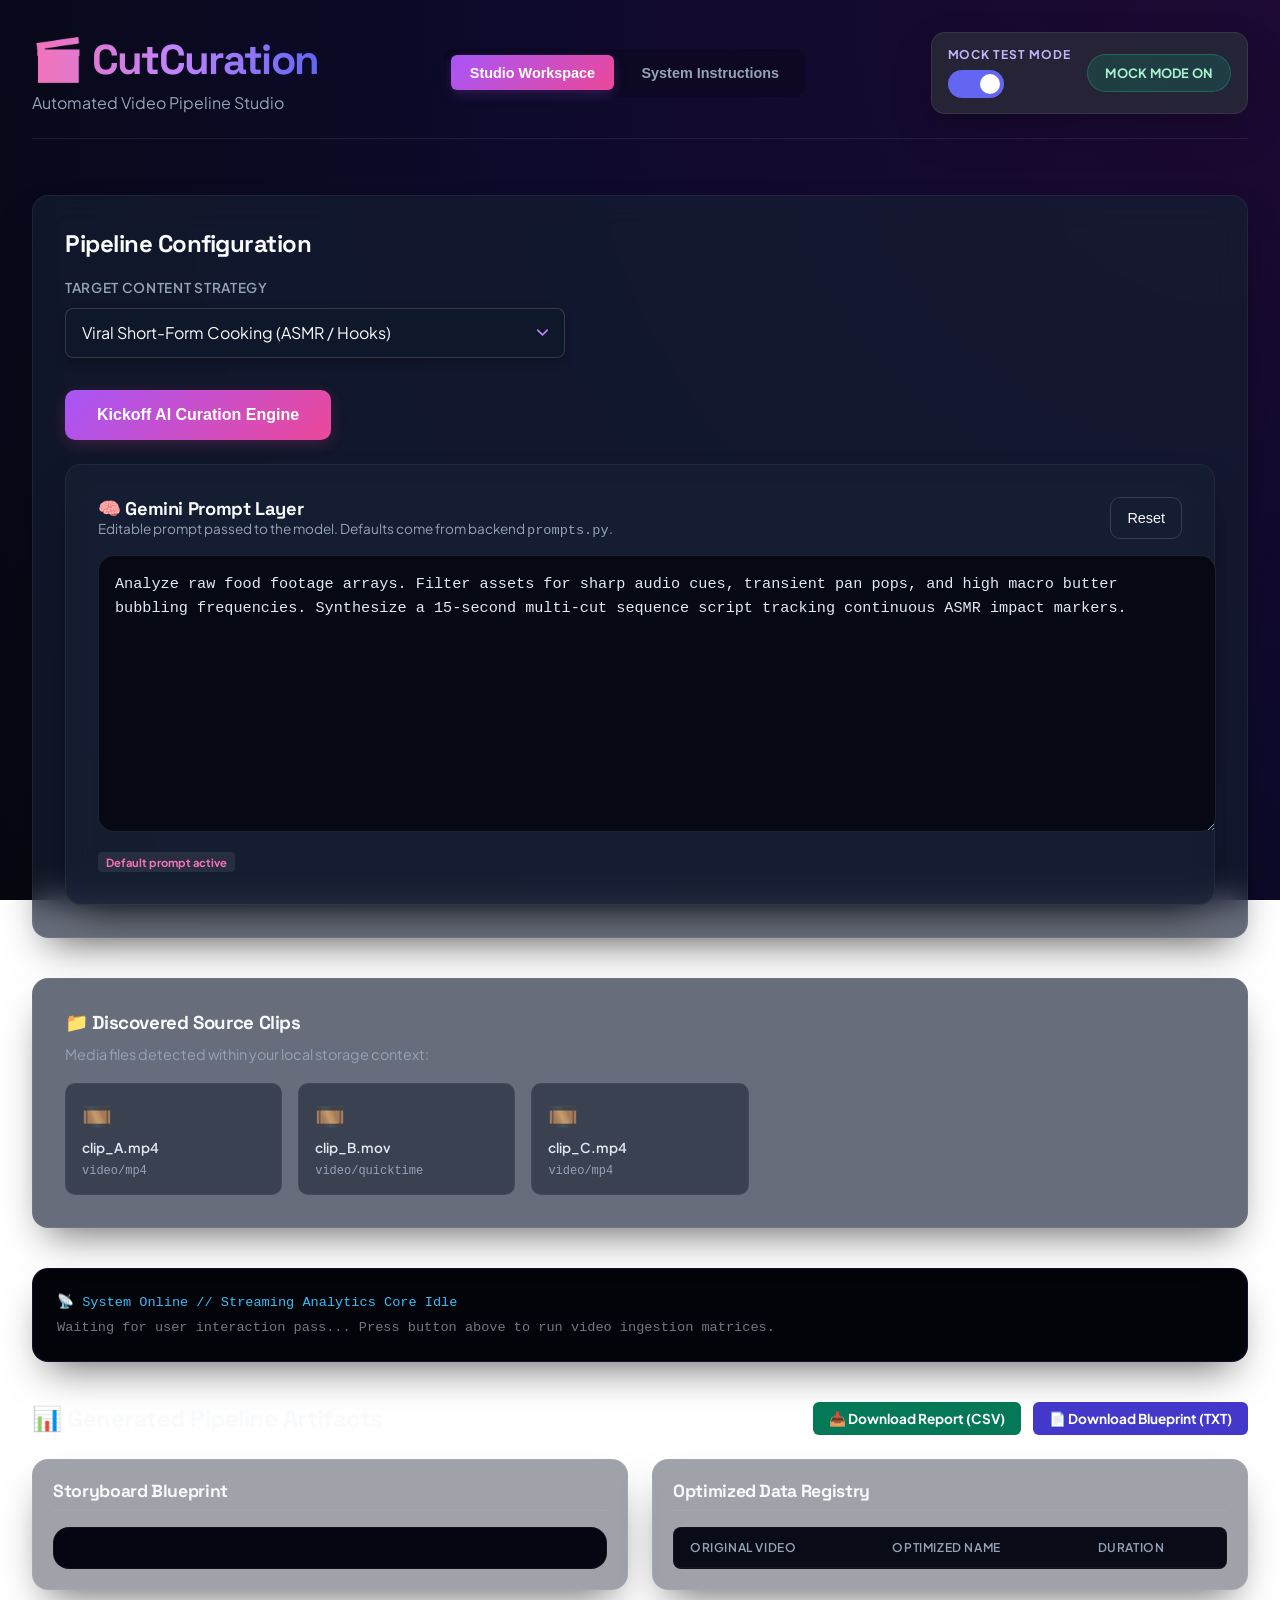
<file: Frontend/index.html>
<!DOCTYPE html>
<html lang="en">
<head>
    <meta charset="UTF-8">
    <meta name="viewport" content="width=device-width, initial-scale=1.0">
    <title>CutCuration Dashboard</title>
    <link rel="stylesheet" href="css/styles.css">
    <link rel="preconnect" href="https://fonts.googleapis.com">
    <link rel="preconnect" href="https://fonts.gstatic.com" crossorigin>
    <link href="https://fonts.googleapis.com/css2?family=Plus+Jakarta+Sans:wght@400;500;600;700;800&family=Space+Grotesk:wght@500;700&display=swap" rel="stylesheet">
</head>
<body>
    <div class="container">
        
        <header class="app-header">
            <div class="brand-group">
                <h1 class="brand-title">🎬 CutCuration</h1>
                <p class="brand-subtitle">Automated Video Pipeline Studio</p>
            </div>
            
            <nav class="app-tabs">
                <button class="tab-link active" data-tab="studio">Studio Workspace</button>
                <button class="tab-link" data-tab="instructions">System Instructions</button>
            </nav>

            <div class="mock-mode-panel">
                <div>
                    <p class="mock-mode-group-title">Mock Test Mode</p>
                    <div class="toggle-control">
                        <input type="checkbox" id="mockModeToggle" checked>
                        <label for="mockModeToggle" class="toggle-slider"></label>
                    </div>
                </div>
                <span id="mockModeBadge" class="mock-mode-badge mock-mode-on">Mock mode ON</span>
            </div>
        </header>

        <div id="studioTab" class="tab-content active-content">
            <div class="dashboard-grid">
                
                <main class="workspace-panel">
                    <section class="controls-card">
                        <h2>Pipeline Configuration</h2>
                        <div class="form-group">
                            <label for="sessionMode">Target Content Strategy</label>
                            <select id="sessionMode">
                                <option value="short_form_cooking">Viral Short-Form Cooking (ASMR / Hooks)</option>
                                <option value="long_form_vlog">Long-Form Travel Vlog (Boston Diaries / Pillars)</option>
                            </select>
                        </div>
                        <button id="processBtn" class="pulse-button">Kickoff AI Curation Engine</button>

                        <div class="prompt-config-card card">
                            <div class="prompt-card-header">
                                <div>
                                    <h3>🧠 Gemini Prompt Layer</h3>
                                    <p class="sidebar-description">Editable prompt passed to the model. Defaults come from backend <code>prompts.py</code>.</p>
                                </div>
                                <button id="resetPromptBtn" class="reset-button" type="button">Reset</button>
                            </div>
                            <textarea id="promptEditor" class="prompt-textarea" rows="10" aria-label="Gemini prompt editor"></textarea>
                            <div class="prompt-footer">
                                <span id="promptStatusBadge" class="badge">Default prompt active</span>
                            </div>
                        </div>
                    </section>

                    <section class="card Discovery-card">
                        <h3>📁 Discovered Source Clips</h3>
                        <p class="section-desc">Media files detected within your local storage context:</p>
                        <div id="videoStagingArea" class="video-grid-preview">
                            </div>
                    </section>

                    <section class="status-container" id="statusContainer">
                        <div class="log-line info-log">📡 System Online // Streaming Analytics Core Idle</div>
                        <div class="log-line progress-log" style="opacity: 0.5;">Waiting for user interaction pass... Press button above to run video ingestion matrices.</div>
                    </section>

                    <section class="results-layout hidden" id="resultsLayout">
                        <div class="results-actions-header">
                            <h2>📊 Generated Pipeline Artifacts</h2>
                            <div class="download-actions">
                                <a id="downloadCsvBtn" class="download-btn csv" download="report.csv">📥 Download Report (CSV)</a>
                                <a id="downloadTxtBtn" class="download-btn txt" download="summary.txt">📄 Download Blueprint (TXT)</a>
                            </div>
                        </div>

                        <div class="output-split-deck">
                            <div class="card output-sub-card">
                                <h3>Storyboard Blueprint</h3>
                                <div id="blueprintContainer" class="markdown-preview"></div>
                            </div>

                            <div class="card output-sub-card">
                                <h3>Optimized Data Registry</h3>
                                <div class="table-responsive">
                                    <table id="csvPreviewTable">
                                        <thead>
                                            <tr>
                                                <th>Original Video</th>
                                                <th>Optimized Name</th>
                                                <th>Duration</th>
                                            </tr>
                                        </thead>
                                        <tbody>
                                            </tbody>
                                    </table>
                                </div>
                            </div>
                        </div>
                    </section>
                </main>
            </div>
        </div>

        <div id="instructionsTab" class="tab-content">
            <section class="card instructions-view animate-fade-in">
                <h2>Documentation & Core Architecture</h2>
                <p>Welcome to the CutCuration pipeline layout. This studio optimizes multi-asset video raw inputs through background processing systems down to structured generative model payloads.</p>
                
                <div class="doc-grid">
                    <div class="doc-box">
                        <h4>Preprocessing Node</h4>
                        <p>Videos dropped inside <code>RawVideos/</code> are processed using FFmpeg. To protect background task limits, files are down-scaled to 480p proxy targets at 1 FPS.</p>
                    </div>
                    <div class="doc-box">
                        <h4>Concurrency Throttling</h4>
                        <p>Active batch queues run safely underneath a semaphore token locking scheme (Cap: 2 concurrent tasks) to balance speed against rate limits.</p>
                    </div>
                </div>
            </section>
        </div>

    </div>

    <div id="mockConfirmOverlay" class="overlay hidden">
        <div class="overlay-panel">
            <h2>Real Tokens Enabled</h2>
            <p>Switching off mock mode will use real Gemini tokens for backend requests. Continue?</p>
            <div class="overlay-actions">
                <button id="confirmMockOffBtn" class="confirm-btn">OK</button>
                <button id="cancelMockOffBtn" class="cancel-btn">Cancel</button>
            </div>
        </div>
    </div>

    <script src="js/app.js"></script>
</body>
</html>
</file>
<file: Frontend/css/styles.css>
:root {
    --bg-gradient: radial-gradient(circle at top right, #1d0933, #0d0a2b, #060810);
    --card-dark: rgba(22, 32, 51, 0.65);
    --card-border: rgba(255, 255, 255, 0.06);
    --accent: linear-gradient(135deg, #a855f7, #ec4899);
    --text-main: #f8fafc;
    --text-muted: #94a3b8;
    --success: #10b981;
}

body {
    background: var(--bg-gradient);
    background-attachment: fixed;
    color: var(--text-main);
    font-family: 'Plus Jakarta Sans', system-ui, sans-serif;
    margin: 0;
    padding: 2rem;
    min-height: 100vh;
}

.container { max-width: 1340px; margin: 0 auto; }

/* --- Tab Header Layout Systems --- */
.app-header {
    display: flex;
    justify-content: space-between;
    align-items: center;
    flex-wrap: wrap;
    gap: 1.5rem;
    margin-bottom: 3.5rem;
    border-bottom: 1px solid rgba(255, 255, 255, 0.08);
    padding-bottom: 1.5rem;
}

.brand-title { 
    margin: 0; font-family: 'Space Grotesk', sans-serif; font-size: 2.6rem; font-weight: 800;
    background: linear-gradient(to right, #f472b6, #c084fc, #6366f1);
    -webkit-background-clip: text; -webkit-text-fill-color: transparent;
    letter-spacing: -0.04em;
}
.brand-subtitle { margin: 0.4rem 0 0 0; color: var(--text-muted); font-size: 1rem; }

.app-tabs { display: flex; gap: 0.5rem; background: rgba(0,0,0,0.2); padding: 0.4rem; border-radius: 10px; }
.tab-link {
    background: transparent; border: none; color: var(--text-muted); padding: 0.6rem 1.2rem;
    font-size: 0.9rem; font-weight: 600; border-radius: 6px; cursor: pointer; transition: all 0.2s;
}
.tab-link:hover { color: var(--text-main); background: rgba(255,255,255,0.04); }
.tab-link.active { color: white; background: var(--accent); box-shadow: 0 4px 12px rgba(168, 85, 247, 0.25); }

.mock-mode-panel {
    display: flex;
    align-items: center;
    gap: 1rem;
    padding: 0.9rem 1rem;
    border-radius: 14px;
    background: rgba(39, 39, 55, 0.9);
    border: 1px solid rgba(255, 255, 255, 0.08);
    box-shadow: 0 18px 40px rgba(0, 0, 0, 0.18);
}

.mock-mode-group-title {
    margin: 0 0 0.5rem 0;
    font-size: 0.75rem;
    color: #c4b5fd;
    text-transform: uppercase;
    letter-spacing: 0.08em;
    font-weight: 700;
}

.mock-mode-badge {
    display: inline-flex;
    align-items: center;
    justify-content: center;
    min-width: 110px;
    padding: 0.65rem 1rem;
    border-radius: 999px;
    font-size: 0.8rem;
    font-weight: 700;
    letter-spacing: 0.02em;
    text-transform: uppercase;
}

.mock-mode-on {
    background: rgba(16, 185, 129, 0.18);
    color: #a7f3d0;
    border: 1px solid rgba(16, 185, 129, 0.35);
}

.mock-mode-off {
    background: rgba(248, 113, 113, 0.18);
    color: #fecaca;
    border: 1px solid rgba(248, 113, 113, 0.35);
}

.tab-content { display: none; }
.tab-content.active-content { display: block; }

/* --- Structural Balanced Spaces --- */
.dashboard-grid { 
  display: flex;
  flex-direction: column;
  gap: 2.5rem; 
}
.workspace-panel { display: flex; flex-direction: column; gap: 2.5rem; } 

.card, .controls-card {
    background: var(--card-dark); backdrop-filter: blur(16px); -webkit-backdrop-filter: blur(16px);
    padding: 2rem; border-radius: 16px; border: 1px solid var(--card-border);
    box-shadow: 0 20px 40px -15px rgba(0, 0, 0, 0.6);
    width: 100%;         /* Forces the cards to fill the vertical layout channel */
    box-sizing: border-box;
}
h2, h3 { margin-top: 0; font-family: 'Space Grotesk', sans-serif; letter-spacing: -0.02em; }
.section-desc { font-size: 0.9rem; color: var(--text-muted); margin: -0.5rem 0 1.25rem 0; }

/* --- Target Selection Configuration Group --- */
.form-group {
    display: flex;
    flex-direction: column;
    gap: 0.75rem;
    margin-bottom: 2rem; /* Expanded gap spacer above your pink action button */
    align-items: flex-start;
}

label { 
    color: var(--text-muted); 
    font-size: 0.85rem; 
    font-weight: 600;
    text-transform: uppercase;
    letter-spacing: 0.05em;
}

select {
    background: #0f172a;
    border: 1px solid rgba(255, 255, 255, 0.15);
    color: var(--text-main);
    padding: 0.85rem 2.5rem 0.85rem 1rem; 
    border-radius: 8px;
    font-size: 1rem;
    font-family: inherit;
    outline: none;
    transition: all 0.2s ease;
    cursor: pointer;
    width: 100%;
    max-width: 500px; /* Kept block clean without ballooning out across layout widths */

    -webkit-appearance: none;
    -moz-appearance: none;
    appearance: none;

    background-image: url("data:image/svg+xml;utf8,<svg xmlns='http://www.w3.org/2000/svg' width='24' height='24' viewBox='0 0 24 24' fill='none' stroke='%23c084fc' stroke-width='2' stroke-linecap='round' stroke-linejoin='round'><polyline points='6 9 12 15 18 9'></polyline></svg>");
    background-repeat: no-repeat;
    background-position: right 0.75rem center;
    background-size: 1.2rem;
    box-shadow: 0 4px 10px rgba(0, 0, 0, 0.3);
}

select:focus {
    border-color: #a855f7;
    box-shadow: 0 0 0 3px rgba(168, 85, 247, 0.25);
}

select option {
    background-color: #0f172a;
    color: var(--text-main);
}

/* --- Interactive Micro-Animations --- */
.pulse-button {
    background: var(--accent); color: white; border: none; padding: 1rem 2rem;
    font-size: 1rem; font-weight: 700; border-radius: 10px; cursor: pointer;
    transition: all 0.3s cubic-bezier(0.16, 1, 0.3, 1);
    box-shadow: 0 4px 15px rgba(236, 72, 153, 0.2); display: inline-block;
}
.pulse-button:hover { transform: translateY(-2px); box-shadow: 0 8px 25px rgba(236, 72, 153, 0.4); }

.processing-active {
    animation: pipelinePulse 2s ease-in-out infinite alternate;
    pointer-events: none; opacity: 0.85;
}
@keyframes pipelinePulse {
    0% { background-position: 0% 50%; filter: hue-rotate(0deg); box-shadow: 0 4px 15px rgba(168, 85, 247, 0.4); }
    100% { background-position: 100% 50%; filter: hue-rotate(45deg); box-shadow: 0 8px 30px rgba(236, 72, 153, 0.7); }
}

/* --- Incoming Source Video Deck Box --- */
.video-grid-preview { display: grid; grid-template-columns: repeat(auto-fill, minmax(180px, 1fr)); gap: 1rem; }
.video-item-node {
    background: rgba(15, 23, 42, 0.5); border: 1px solid rgba(255, 255, 255, 0.05);
    padding: 1rem; border-radius: 10px; display: flex; flex-direction: column; gap: 0.5rem;
    position: relative; transition: border-color 0.2s;
}
.video-item-node:hover { border-color: rgba(168, 85, 247, 0.4); }
.video-icon { font-size: 1.5rem; }
.video-meta-name { font-size: 0.85rem; font-weight: 600; word-break: break-all; color: #e2e8f0; }
.video-meta-type { font-size: 0.75rem; color: var(--text-muted); font-family: monospace; }

/* --- Console Logging Box --- */
.status-container {
    max-height: 350px; overflow-y: auto; font-family: monospace; font-size: 0.85rem;
    background: #02040a; border: 1px solid rgba(168, 85, 247, 0.15); display: flex; flex-direction: column; gap: 0.4rem;
    padding: 1.5rem; border-radius: 16px;
    box-shadow: 0 20px 40px -15px rgba(0, 0, 0, 0.6);
}
.log-line { line-height: 1.4; }
.info-log { color: #38bdf8; } .progress-log { color: #e2e8f0; } .error-log { color: #f43f5e; } .success-log { color: #34d399; }

/* --- Output Split-Deck Grid Framework --- */
.results-actions-header { display: flex; justify-content: space-between; align-items: center; margin-bottom: 1.5rem; flex-wrap: wrap; gap: 1rem; }
.results-actions-header h2 { margin: 0; }
.download-actions { display: flex; gap: 0.75rem; }
.download-btn {
    text-decoration: none; padding: 0.5rem 1rem; font-size: 0.85rem; font-weight: 700; border-radius: 6px;
    color: white; cursor: pointer; transition: opacity 0.2s;
}
.download-btn.csv { background: #047857; } .download-btn.txt { background: #4338ca; }
.download-btn:hover { opacity: 0.9; }

.output-split-deck { 
  display: grid; 
  grid-template-columns: 1fr 1fr; 
  gap: 1.5rem; 
  width: 100%;
}
.output-sub-card { margin-bottom: 0 !important; padding: 1.25rem !important; background: rgba(15, 23, 42, 0.4); }
.output-sub-card h3 { font-size: 1.1rem; margin-bottom: 1rem; border-bottom: 1px solid rgba(255,255,255,0.05); padding-bottom: 0.5rem; }

.markdown-preview {
    max-height: 280px; overflow-y: auto; background: #040711; padding: 1.25rem; border-radius: 16px; border: 1px solid rgba(255,255,255,0.05);
}

.markdown-body {
    color: #e2e8f0;
    font-family: Inter, ui-sans-serif, system-ui, -apple-system, BlinkMacSystemFont, 'Segoe UI', sans-serif;
    line-height: 1.7;
}

.markdown-body h1,
.markdown-body h2,
.markdown-body h3,
.markdown-body h4,
.markdown-body h5,
.markdown-body h6 {
    margin: 1.2rem 0 0.75rem;
    color: #f8fafc;
    line-height: 1.2;
}

.markdown-body h1 { font-size: 1.45rem; }
.markdown-body h2 { font-size: 1.25rem; }
.markdown-body h3 { font-size: 1.1rem; }

.markdown-body p {
    margin: 0.7rem 0;
    color: #cbd5e1;
}

.markdown-body ul,
.markdown-body ol {
    margin: 0.8rem 0 0.8rem 1.25rem;
    padding: 0;
}

.markdown-body li {
    margin: 0.35rem 0;
}

.markdown-body code {
    background: rgba(148, 163, 184, 0.12);
    color: #f8fafc;
    padding: 0.15rem 0.35rem;
    border-radius: 6px;
    font-family: ui-monospace, SFMono-Regular, Menlo, Monaco, Consolas, monospace;
    font-size: 0.9rem;
}

.markdown-body strong {
    color: #ffffff;
}

.markdown-body em {
    color: #94a3b8;
}

/* --- Condensed Output Table System --- */
.table-responsive { max-height: 280px; overflow-y: auto; background: #040711; border-radius: 8px; border: 1px solid rgba(255,255,255,0.05); }
table { width: 100%; border-collapse: collapse; text-align: left; font-size: 0.8rem; }
th, td { padding: 0.75rem 1rem; border-bottom: 1px solid rgba(255, 255, 255, 0.04); }
th { background: rgba(255,255,255,0.02); color: var(--text-muted); font-weight: 600; text-transform: uppercase; font-size: 0.75rem; letter-spacing: 0.05em; }
td { color: #cbd5e1; word-break: break-all; }
tr:last-child td { border-bottom: none; }

/* --- Sidebar System Prompt Card --- */
.prompt-config-card { margin-top: 1.5rem; }
.prompt-card-header { display: flex; justify-content: space-between; align-items: flex-start; gap: 1rem; margin-bottom: 1rem; flex-wrap: wrap; }
.prompt-card-header h3 { margin: 0; font-size: 1.15rem; }
.badge { background: rgba(255, 255, 255, 0.08); padding: 0.2rem 0.5rem; border-radius: 4px; font-size: 0.7rem; font-weight: 700; color: #f472b6; }
.sidebar-description, .prompt-footer { font-size: 0.85rem; color: #94a3b8; margin: 0; }
.prompt-textarea { width: 100%; min-height: 240px; border-radius: 16px; border: 1px solid rgba(255,255,255,0.1); background: #060913; color: #e2e8f0; padding: 1rem; resize: vertical; font-family: ui-monospace, SFMono-Regular, Menlo, Monaco, Consolas, monospace; font-size: 0.95rem; line-height: 1.6; }
.reset-button { background: transparent; border: 1px solid rgba(255,255,255,0.15); color: var(--text-main); padding: 0.75rem 1rem; border-radius: 10px; font-size: 0.9rem; cursor: pointer; transition: all 0.2s ease; }
.reset-button:hover { transform: translateY(-1px); border-color: #a855f7; color: #c084fc; }
.prompt-footer { margin-top: 1rem; display: flex; justify-content: flex-start; align-items: center; gap: 0.75rem; flex-wrap: wrap; }
.badge-custom { background: rgba(236, 72, 153, 0.14); color: #fda4af; border: 1px solid rgba(236, 72, 153, 0.28); }
.system-token { font-family: monospace; color: #a855f7; font-weight: 700; display: block; margin-bottom: 0.4rem; }

/* --- Miscellaneous View Control Blocks --- */
.animate-fade-in { animation: fadeIn 0.3s ease-out; }
@keyframes fadeIn { from { opacity: 0; transform: translateY(4px); } to { opacity: 1; transform: translateY(0); } }
.instructions-view .doc-grid { display: grid; grid-template-columns: 1fr 1fr; gap: 1.5rem; margin-top: 1.5rem; }
.doc-box { background: rgba(0,0,0,0.2); padding: 1.25rem; border-radius: 8px; border: 1px solid rgba(255,255,255,0.04); }
.doc-box h4 { margin: 0 0 0.5rem 0; color: #c084fc; }
.doc-box p { margin: 0; font-size: 0.85rem; color: var(--text-muted); line-height: 1.5; }

@media (max-width: 1024px) {
    .dashboard-grid { grid-template-columns: 1fr; }
    .output-split-deck { grid-template-columns: 1fr; }
}

.toggle-group {
    display: flex;
    flex-direction: column;
    gap: 0.75rem;
    margin-bottom: 1.5rem;
}

.toggle-control {
    display: flex;
    align-items: center;
    gap: 0.75rem;
}

.toggle-control input[type="checkbox"] {
    position: absolute;
    opacity: 0;
    width: 0;
    height: 0;
}

.toggle-slider {
    position: relative;
    width: 56px;
    height: 28px;
    border-radius: 999px;
    background: rgba(255, 255, 255, 0.12);
    cursor: pointer;
    transition: background 0.2s ease;
}

.toggle-slider::after {
    content: "";
    position: absolute;
    width: 20px;
    height: 20px;
    border-radius: 50%;
    background: white;
    top: 4px;
    left: 4px;
    transition: transform 0.2s ease;
}

.toggle-control input[type="checkbox"]:checked + .toggle-slider {
    background: #6366f1;
}

.toggle-control input[type="checkbox"]:checked + .toggle-slider::after {
    transform: translateX(28px);
}

.toggle-status {
    color: #cbd5e1;
    font-size: 0.9rem;
    font-weight: 700;
}

.overlay {
    position: fixed;
    inset: 0;
    z-index: 9999;
    background: rgba(0, 0, 0, 0.72);
    display: grid;
    place-items: center;
    padding: 1.5rem;
}

.overlay.hidden {
    display: none;
}

.overlay-panel {
    background: rgba(15, 23, 42, 0.95);
    border: 1px solid rgba(255, 255, 255, 0.08);
    border-radius: 18px;
    padding: 2rem;
    max-width: 420px;
    width: 100%;
    text-align: center;
    box-shadow: 0 24px 60px rgba(0, 0, 0, 0.45);
}

.overlay-panel h2 {
    margin: 0 0 1rem 0;
    font-size: 1.35rem;
}

.overlay-panel p {
    margin: 0 0 1.75rem 0;
    color: #cbd5e1;
    line-height: 1.7;
}

.overlay-actions {
    display: flex;
    justify-content: center;
    gap: 1rem;
    flex-wrap: wrap;
}

.confirm-btn,
.cancel-btn {
    border: none;
    border-radius: 10px;
    padding: 0.9rem 1.4rem;
    font-weight: 700;
    cursor: pointer;
    transition: transform 0.2s ease, opacity 0.2s ease;
}

.confirm-btn {
    background: #10b981;
    color: white;
}

.cancel-btn {
    background: rgba(255, 255, 255, 0.08);
    color: #cbd5e1;
}

.confirm-btn:hover,
.cancel-btn:hover {
    transform: translateY(-1px);
    opacity: 0.95;
}
</file>
